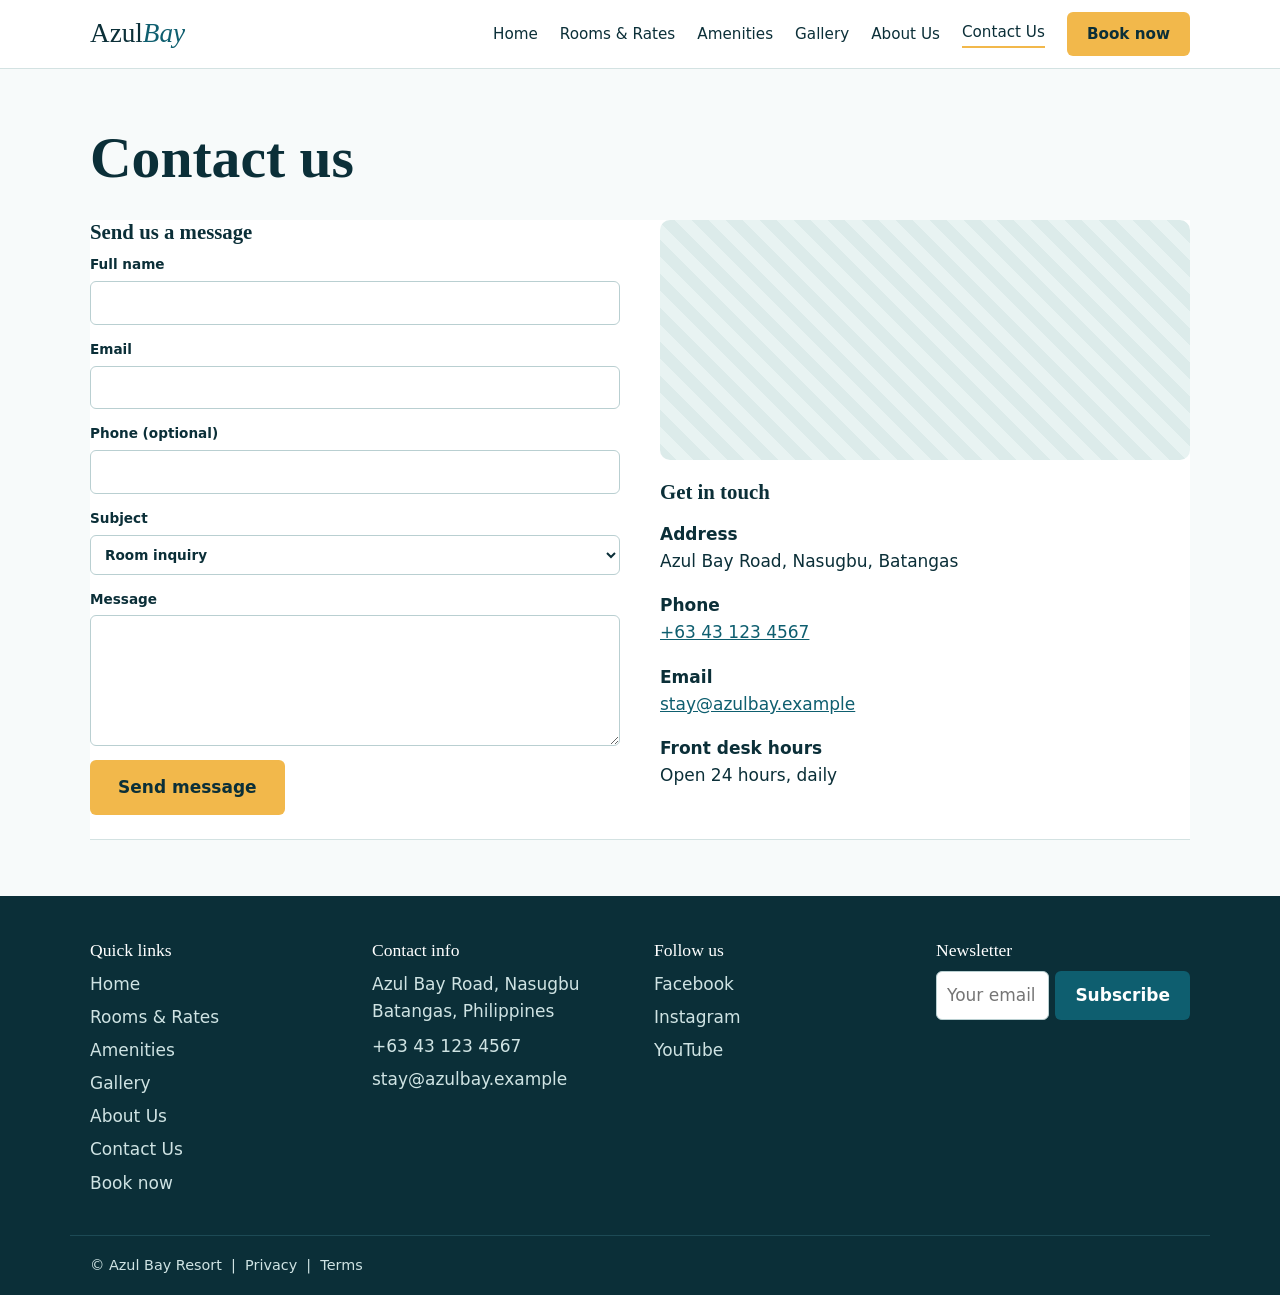
<file: contact.html>
<!DOCTYPE html>
<html lang="en"><head><meta charset="utf-8"><meta name="viewport" content="width=device-width, initial-scale=1">
<title>Contact Us | Azul Bay Resort</title><link rel="stylesheet" href="css/style.css"></head>
<body data-page="contact">
<header class="top"><div class="wrap bar">
<a class="logo" href="index.html">Azul<span>Bay</span></a>
<button class="burger" aria-label="Menu" aria-expanded="false">Menu</button>
<nav class="nav"><a href="index.html">Home</a><a href="rooms.html">Rooms & Rates</a><a href="amenities.html">Amenities</a><a href="gallery.html">Gallery</a><a href="about.html">About Us</a><a href="contact.html" class=on>Contact Us</a><a class="btn book" href="booking.html">Book now</a></nav></div></header>
<main>
<section class="wrap sec"><h1>Contact us</h1><div class="split top">
<form id="cForm" novalidate><h3>Send us a message</h3><label>Full name<input id="cn1" required></label><label>Email<input type="email" id="ce" required></label>
<label>Phone (optional)<input id="cp"></label><label>Subject<select id="cs"><option>Room inquiry</option><option>Events &amp; weddings</option><option>Feedback</option><option>Other</option></select></label>
<label>Message<textarea id="cm" rows="5" required></textarea></label><button class="btn big">Send message</button><p class="msg" id="cMsg"></p></form>
<div><div class="map"><iframe src="https://maps.google.com/maps?q=Nasugbu%2C%20Batangas&z=14&output=embed" width="100%" height="100%" style="border:0" allowfullscreen loading="lazy" title="Resort location map"></iframe></div><h3>Get in touch</h3>
<p><b>Address</b><br>Azul Bay Road, Nasugbu, Batangas</p><p><b>Phone</b><br><a href="tel:+63431234567">+63 43 123 4567</a></p>
<p><b>Email</b><br><a href="mailto:stay@azulbay.example">stay@azulbay.example</a></p><p><b>Front desk hours</b><br>Open 24 hours, daily</p></div></div></section></main>
<footer><div class="wrap fgrid">
<div><h4>Quick links</h4><a href="index.html">Home</a><a href="rooms.html">Rooms & Rates</a><a href="amenities.html">Amenities</a><a href="gallery.html">Gallery</a><a href="about.html">About Us</a><a href="contact.html">Contact Us</a><a href="booking.html">Book now</a></div>
<div><h4>Contact info</h4><p>Azul Bay Road, Nasugbu<br>Batangas, Philippines</p><a href="tel:+63431234567">+63 43 123 4567</a><a href="mailto:stay@azulbay.example">stay@azulbay.example</a></div>
<div><h4>Follow us</h4><a href="#">Facebook</a><a href="#">Instagram</a><a href="#">YouTube</a></div>
<div><h4>Newsletter</h4><form id="news"><input type="email" placeholder="Your email" required aria-label="Email"><button class="btn">Subscribe</button></form><p class="msg" id="newsMsg"></p></div>
</div><div class="wrap legal">© Azul Bay Resort &nbsp;|&nbsp; <a href="#">Privacy</a> &nbsp;|&nbsp; <a href="#">Terms</a></div></footer>
<script src="js/jquery.min.js"></script><script src="js/app.js"></script></body></html>
</file>
<file: css/style.css>
:root{--ink:#0B2F38;--lagoon:#0E5E6F;--foam:#E6F3F1;--sun:#F2B84B;--coral:#E8704F;--bg:#F7FAFA;--mut:#566B70;--line:#D3E2E2}
*{box-sizing:border-box}html{scroll-behavior:smooth}
body{margin:0;font:17px/1.6 "Trebuchet MS","Segoe UI",system-ui,sans-serif;color:var(--ink);background:var(--bg)}
h1,h2,h3,.logo{font-family:Georgia,"Times New Roman",serif;line-height:1.15;margin:0 0 .5em}
h1{font-size:clamp(2.2rem,5vw,3.6rem)}h2{font-size:clamp(1.6rem,3vw,2.3rem)}h3{font-size:1.3rem}
img{max-width:100%;display:block}a{color:var(--lagoon)}
:focus-visible{outline:3px solid var(--coral);outline-offset:2px}
.wrap{max-width:1140px;margin:0 auto;padding:0 20px}.sec{padding:56px 20px}
.top{position:sticky;top:0;z-index:20;background:#fff;border-bottom:1px solid var(--line)}
.bar{display:flex;align-items:center;justify-content:space-between;min-height:68px;gap:16px}
.logo{font-size:1.7rem;text-decoration:none;color:var(--ink);margin:0}.logo span{color:var(--lagoon);font-style:italic}
.nav{display:flex;align-items:center;gap:22px}.nav a{text-decoration:none;color:var(--ink);font-size:.95rem}
.nav a.on{border-bottom:2px solid var(--sun);padding-bottom:2px}.burger{display:none}
.btn{display:inline-block;background:var(--lagoon);color:#fff!important;border:0;border-radius:6px;padding:10px 20px;font:inherit;font-weight:700;text-decoration:none;cursor:pointer}
.btn:hover{background:var(--ink)}.btn.book,.btn.big{background:var(--sun);color:var(--ink)!important}.btn.book:hover,.btn.big:hover{background:#e0a638}.btn.big{padding:14px 28px}
.btn[disabled]{opacity:.45;pointer-events:none}
.hero,.banner{position:relative;background-size:cover;background-position:center;color:#fff;display:flex;align-items:center}
.hero{min-height:72vh}.banner{min-height:240px}
.shade{position:absolute;inset:0;background:linear-gradient(90deg,rgba(6,35,42,.75),rgba(6,35,42,.1))}.hero .wrap,.banner .wrap{position:relative}
.hero h1{max-width:13em}.hero p{max-width:32em;font-size:1.15rem;margin:0 0 24px}
.avail{display:flex;flex-wrap:wrap;gap:16px;align-items:flex-end;background:#fff;border:1px solid var(--line);border-radius:10px;margin-top:-44px;position:relative;padding:20px;box-shadow:0 10px 30px rgba(11,47,56,.15)}
label{display:block;font-size:.85rem;font-weight:700;margin-bottom:14px}.avail label{margin:0;flex:1;min-width:140px}
input,select,textarea{display:block;width:100%;margin-top:5px;padding:10px;border:1px solid #b9cfd1;border-radius:6px;font:inherit;background:#fff;color:var(--ink)}
.msg{flex-basis:100%;margin:6px 0 0;font-size:.9rem;min-height:1.2em;color:var(--lagoon)}.msg.err,.err{color:#B3321A}
.tease{display:grid;grid-template-columns:repeat(3,1fr);gap:20px}.tease a{position:relative;border-radius:10px;overflow:hidden;color:#fff;text-decoration:none}
.tease img{aspect-ratio:4/3;object-fit:cover;width:100%;transition:transform .3s}.tease a:hover img{transform:scale(1.04)}
.tease b{position:absolute;left:16px;bottom:12px;font:1.4rem Georgia,serif;text-shadow:0 1px 6px rgba(0,0,0,.5)}
.split{display:grid;grid-template-columns:1fr 1fr;gap:40px;align-items:center}.split.top{align-items:start}.split img{border-radius:10px}
.quote{background:var(--ink);color:#fff;text-align:center;padding:56px 0}.quote blockquote{margin:0 auto 12px;max-width:34em;font:1.5rem/1.4 Georgia,serif}.quote p{margin:0;color:#9AD1C7}
.note{color:var(--mut)}.filters{display:grid;grid-template-columns:repeat(auto-fit,minmax(150px,1fr));gap:14px;margin:20px 0 28px}.filters label{margin:0}
.rooms{display:grid;gap:22px}.room{display:grid;grid-template-columns:320px 1fr auto;gap:24px;background:#fff;border:1px solid var(--line);border-radius:10px;overflow:hidden}
.room img{height:100%;object-fit:cover;min-height:200px}.room .in{padding:20px 0}.specs{display:flex;flex-wrap:wrap;gap:6px 18px;color:var(--mut);font-size:.9rem;margin:0;padding:0;list-style:none}
.room .pr{padding:20px;text-align:right;display:flex;flex-direction:column;gap:8px;justify-content:center;min-width:190px}.pr b{font:1.7rem Georgia,serif}.pr small{color:var(--mut)}
.tag{display:inline-block;font-size:.8rem;font-weight:700;padding:2px 10px;border-radius:20px;background:var(--foam);color:var(--lagoon)}.tag.no{background:#FBE3DC;color:#B3321A}
.btn.ghost{background:transparent;color:var(--lagoon)!important;border:2px solid var(--lagoon)}.btn.ghost:hover{background:var(--foam)}
.amen{display:grid;grid-template-columns:repeat(3,1fr);gap:22px}.amen article,.vals article{background:#fff;border:1px solid var(--line);border-radius:10px;padding:24px}
.ico{width:54px;height:54px;border-radius:50%;background:var(--foam);display:grid;place-items:center;font-size:1.6rem;margin-bottom:12px}
.cta{background:var(--foam);text-align:center;padding:48px 0}.vals{display:grid;grid-template-columns:repeat(3,1fr);gap:22px}
.tabs{display:flex;flex-wrap:wrap;gap:10px;margin:18px 0 24px}.tabs button{border:1px solid var(--lagoon);background:#fff;color:var(--lagoon);padding:8px 18px;border-radius:30px;font:inherit;cursor:pointer}
.tabs button.on{background:var(--lagoon);color:#fff}.grid{display:grid;grid-template-columns:repeat(3,1fr);gap:16px}.grid a{border-radius:10px;overflow:hidden}.grid img{aspect-ratio:4/3;object-fit:cover;width:100%}
.lightbox,.modal{position:fixed;inset:0;background:rgba(6,35,42,.88);z-index:50;display:flex;align-items:center;justify-content:center;padding:20px}
[hidden]{display:none!important}.lightbox figure{margin:0;max-width:900px;color:#fff;text-align:center}.lightbox img{max-height:75vh;margin:auto;border-radius:8px}
.lightbox button,.x{background:none;border:0;color:#fff;font-size:2.6rem;cursor:pointer;padding:10px}.lightbox .x{position:absolute;top:10px;right:16px}
.mbox{background:#fff;border-radius:12px;padding:28px;max-width:520px;width:100%;position:relative}.mbox .x{position:absolute;top:0;right:8px;color:var(--ink);font-size:2rem}.mbox img{border-radius:8px;margin-bottom:14px}
.steps{display:flex;flex-wrap:wrap;gap:8px;list-style:none;padding:0;margin:0 0 28px;counter-reset:s}
.steps li{counter-increment:s;padding:8px 16px;border-radius:30px;background:#e4eded;color:var(--mut);font-size:.9rem}.steps li::before{content:counter(s) ". "}
.steps li.on,.steps li.done{background:var(--lagoon);color:#fff}
.bk{display:grid;grid-template-columns:1fr 340px;gap:32px;align-items:start}fieldset{border:1px solid var(--line);border-radius:10px;background:#fff;margin:0 0 20px;padding:20px}
legend{font:700 1.15rem Georgia,serif;padding:0 8px}.row{display:grid;grid-template-columns:1fr 1fr;gap:16px}.chk{display:flex;gap:10px;align-items:center;font-weight:400}.chk input{width:auto;margin:0}
.sum{position:sticky;top:90px;background:#fff;border:1px solid var(--line);border-radius:10px;padding:20px}.sum img{border-radius:8px;aspect-ratio:16/9;object-fit:cover;width:100%;margin-bottom:12px}
dl{display:grid;grid-template-columns:auto 1fr;gap:6px 12px;margin:0}dt{color:var(--mut)}dd{margin:0;text-align:right}.total{display:flex;justify-content:space-between;border-top:2px solid var(--ink);margin:14px 0 0;padding-top:12px;font-size:1.2rem}
.map{background:repeating-linear-gradient(45deg,#dcebea,#dcebea 12px,#e8f3f2 12px,#e8f3f2 24px);height:240px;border-radius:10px;display:grid;place-items:center;color:var(--mut);margin-bottom:20px}
.team{display:grid;grid-template-columns:repeat(4,1fr);gap:20px}.team figure{margin:0;text-align:center}.team img{border-radius:50%;margin-bottom:10px}
footer{background:var(--ink);color:#cfe3e3;padding-top:44px}footer a{display:block;color:#cfe3e3;text-decoration:none;margin-bottom:6px}footer a:hover{color:var(--sun)}
footer h4{color:#fff;font:1.1rem Georgia,serif;margin:0 0 10px}.fgrid{display:grid;grid-template-columns:repeat(4,1fr);gap:28px}footer p{margin:0 0 8px}
#news{display:flex;gap:6px}#news input{margin:0}.legal{border-top:1px solid #1d4a55;margin-top:32px;padding:18px 20px;font-size:.9rem}.legal a{display:inline}footer .msg{color:var(--sun)}
@media(max-width:900px){.room{grid-template-columns:1fr}.room .pr{text-align:left;min-width:0;padding:0 20px 20px}.room .in{padding:0 20px}
.bk,.split{grid-template-columns:1fr}.sum{position:static}.amen,.vals,.tease,.grid{grid-template-columns:1fr 1fr}.team,.fgrid{grid-template-columns:1fr 1fr}
.burger{display:block;background:none;border:1px solid var(--line);padding:8px 14px;border-radius:6px;font:inherit}
.nav{display:none;position:absolute;top:68px;left:0;right:0;background:#fff;flex-direction:column;align-items:flex-start;padding:16px 20px;border-bottom:1px solid var(--line)}.nav.open{display:flex}}
@media(max-width:560px){.amen,.vals,.tease,.grid,.row{grid-template-columns:1fr}}
@media(prefers-reduced-motion:reduce){*{transition:none!important;scroll-behavior:auto!important}}
</file>
